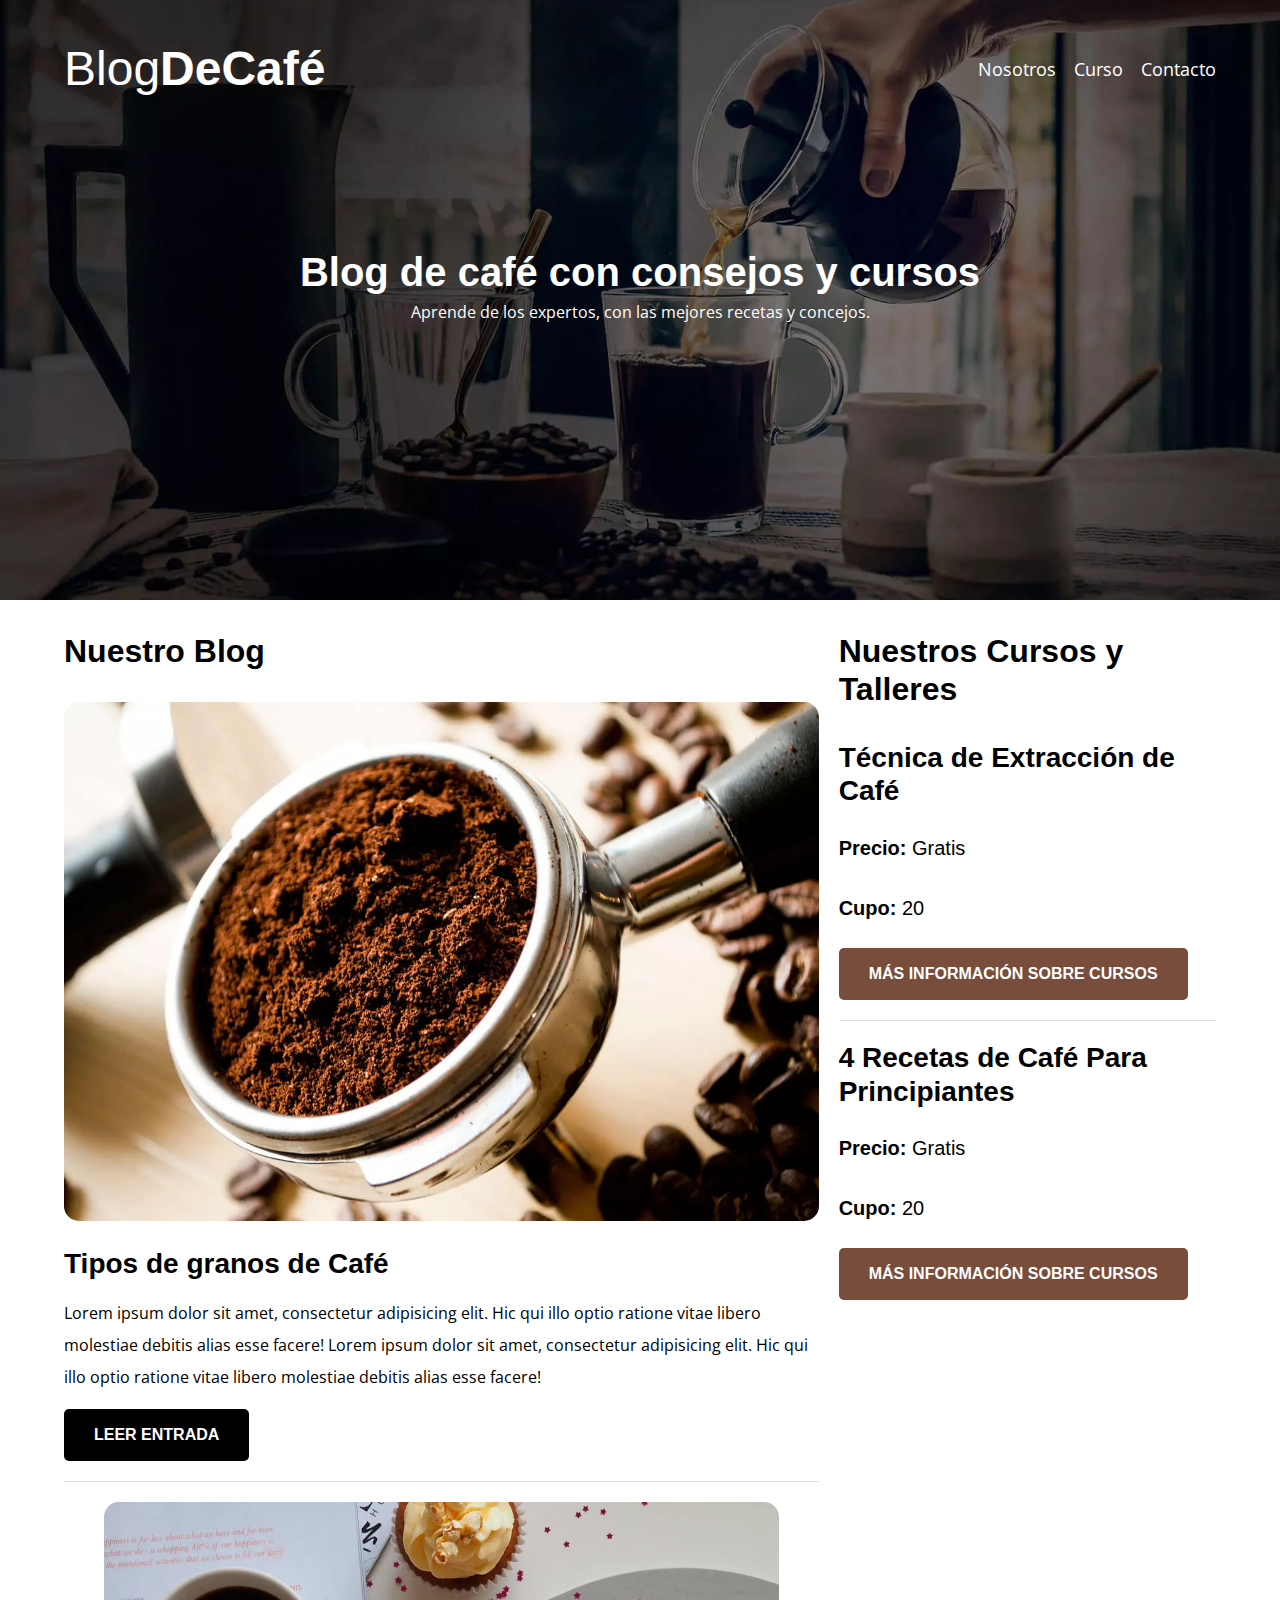
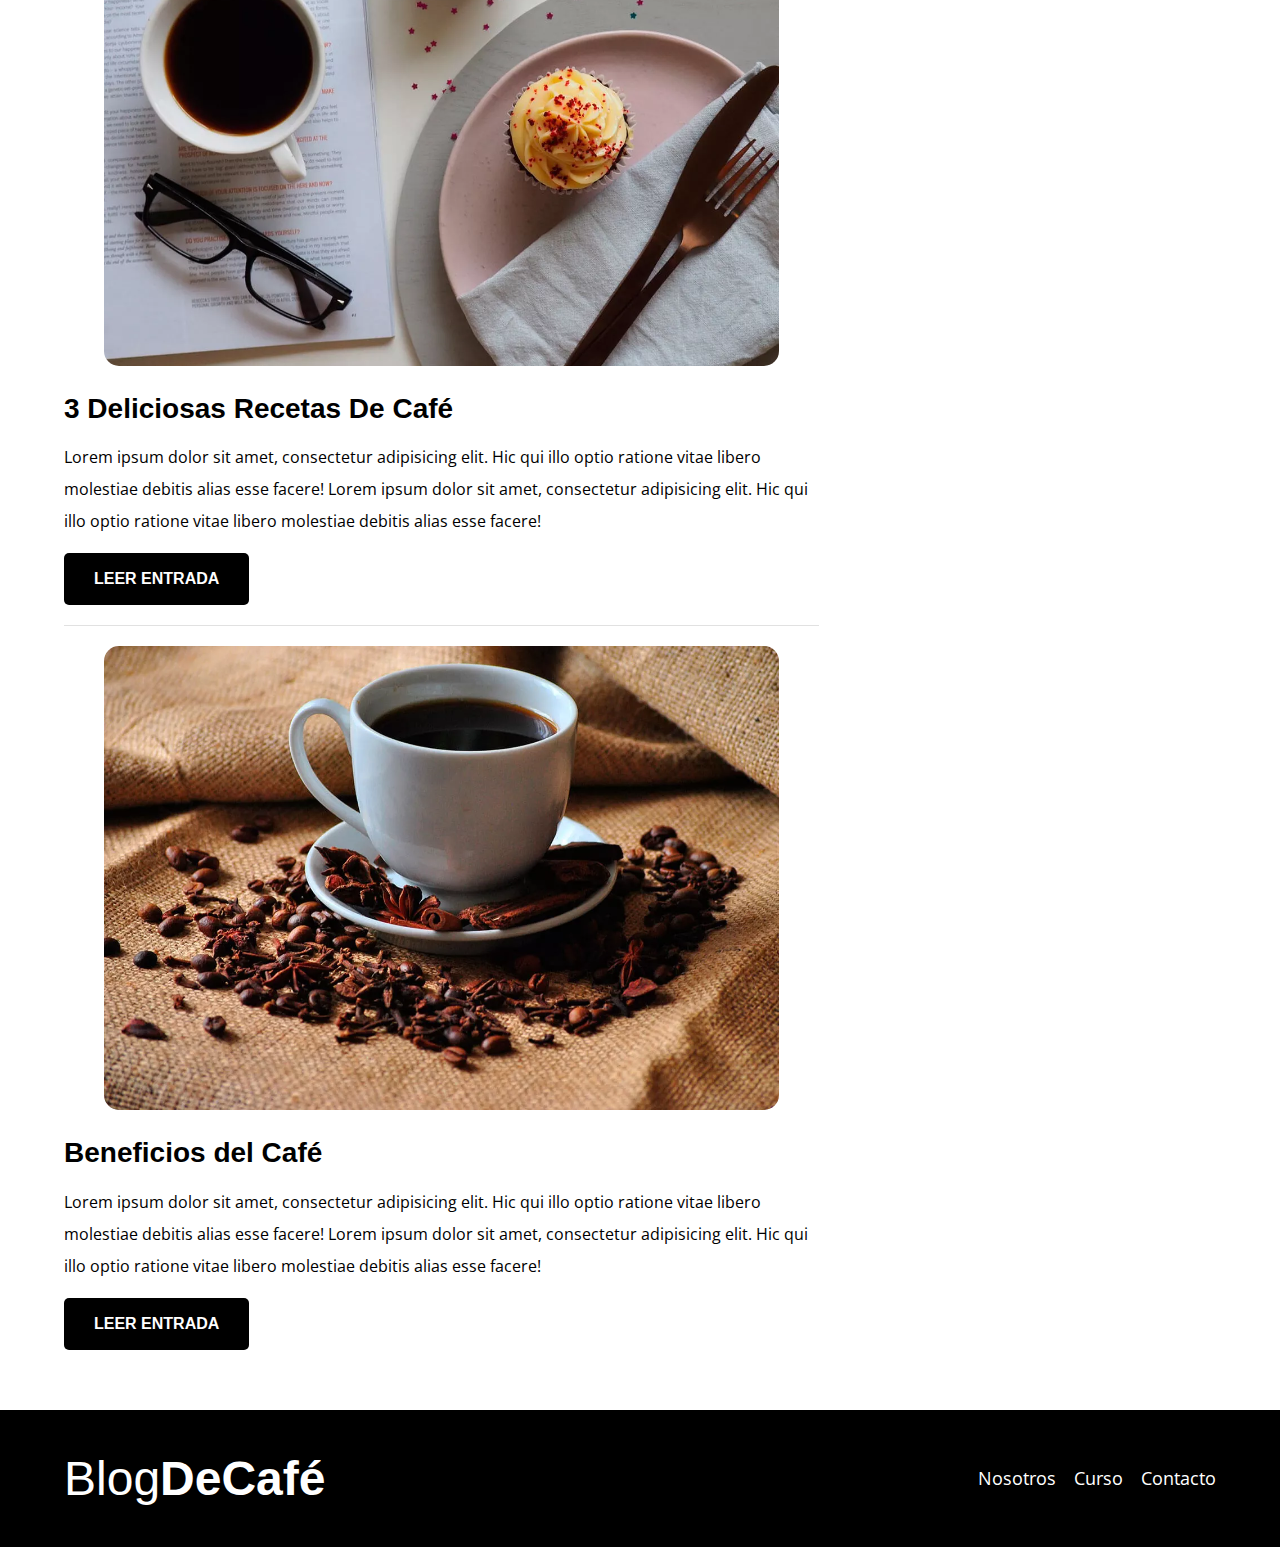
<file: index.html>
<!DOCTYPE html>
<html lang="en">
  <head>
    <meta charset="UTF-8" />
    <meta name="viewport" content="width=device-width, initial-scale=1.0" />

    <meta name="description" content="Página web de Blog de café">

    <!-- PREFETCH -->
    <link rel="prefetch" href="nosotros.html" as="document">

    <!-- PRELOAD -->
    <link rel="preload" href="css/normalize.css" as="style" />
    <link rel="stylesheet" href="css/normalize.css" />

    <link rel="preload" href="css/style.css" as="style" />
    <link rel="stylesheet" href="css/style.css" />

    <link
      rel="preload"
      href="https://fonts.googleapis.com/css2?family=Open+Sans:ital,wght@0,300..800;1,300..800&family=PT+Sans:ital,wght@0,400;0,700;1,400;1,700&display=swap"
      as="font" crossorigin="crossorigin"
    />
    <link
      href="https://fonts.googleapis.com/css2?family=Open+Sans:ital,wght@0,300..800;1,300..800&family=PT+Sans:ital,wght@0,400;0,700;1,400;1,700&display=swap"
      rel="stylesheet"
    />

    <title>Blog de Café</title>
  </head>
  <body>
    <header class="header">
      <div class="contenedor">
        <div class="barra">
          <a href="index.html" class="logo">
            <h1 class="logo__nombre no-margin centrar-texto">
              Blog<span class="logo__bold">DeCafé</span>
            </h1>
          </a>

          <nav class="nav">
            <a href="nosotros.html" class="nav__enlace">Nosotros</a>
            <a href="cursos.html" class="nav__enlace">Curso</a>
            <a href="contacto.html" class="nav__enlace">Contacto</a>
          </nav>
        </div>
      </div>

      <div class="header__texto">
        <h2 class="no-margin">Blog de café con consejos y cursos</h2>
        <p class="no-margin">
          Aprende de los expertos, con las mejores recetas y concejos.
        </p>
      </div>
    </header>

    <div class="contenedor contenido-principal">
      <main class="blog">
        <h3>Nuestro Blog</h3>

        <article class="entrada">
          <picture>
            <source loading="lazy" srcset="img/blog1.webp" type="image/webp">
            <img
              loading="lazy"
              class="redondear__imgs"
              src="img/blog1.jpg"
              alt="imagen blog"
            />
          </picture>
          <figure>
            
          </figure>

          <div class="entrada__contenido">
            <h4 class="no-margin">Tipos de granos de Café</h4>
            <p>
              Lorem ipsum dolor sit amet, consectetur adipisicing elit. Hic qui
              illo optio ratione vitae libero molestiae debitis alias esse
              facere! Lorem ipsum dolor sit amet, consectetur adipisicing elit.
              Hic qui illo optio ratione vitae libero molestiae debitis alias
              esse facere!
            </p>
            <a class="boton boton--primario" href="entrada.html"
              >Leer entrada</a
            >
          </div>
        </article>

        <!-- ENTRADAS DE FORO Y NOTICIAS SE COLOCAN DENTRO DE UN FORO -->

        <article class="entrada">
          <figure>
            <picture>
              <source loading="lazy" srcset="img/blog2.webp" type="image/webp">
              <img
                loading="lazy"
                class="redondear__imgs"
                src="img/blog2.jpg"
                alt="imagen blog"
              />
            </picture>
          </figure>

          <div class="entrada__contenido">
            <h4 class="no-margin">3 Deliciosas Recetas De Café</h4>
            <p>
              Lorem ipsum dolor sit amet, consectetur adipisicing elit. Hic qui
              illo optio ratione vitae libero molestiae debitis alias esse
              facere! Lorem ipsum dolor sit amet, consectetur adipisicing elit.
              Hic qui illo optio ratione vitae libero molestiae debitis alias
              esse facere!
            </p>
            <a class="boton boton--primario" href="entrada.html"
              >Leer entrada</a
            >
          </div>
        </article>
        <!-- ENTRADAS DE FORO Y NOTICIAS SE COLOCAN DENTRO DE UN FORO -->

        <article class="entrada">
          <figure>
            <picture>
              <source loading="lazy" srcset="img/blog3.webp" type="image/webp">
              <img
                loading="lazy"
                class="redondear__imgs"
                src="img/blog3.jpg"
                alt="imagen blog"
              />
            </picture>
          </figure>

          <div class="entrada__contenido">
            <h4 class="no-margin">Beneficios del Café</h4>
            <p>
              Lorem ipsum dolor sit amet, consectetur adipisicing elit. Hic qui
              illo optio ratione vitae libero molestiae debitis alias esse
              facere! Lorem ipsum dolor sit amet, consectetur adipisicing elit.
              Hic qui illo optio ratione vitae libero molestiae debitis alias
              esse facere!
            </p>
            <a class="boton boton--primario" href="entrada.html"
              >Leer entrada</a
            >
          </div>
        </article>
        <!-- ENTRADAS DE FORO Y NOTICIAS SE COLOCAN DENTRO DE UN FORO -->
      </main>

      <aside class="sidebar">
        <h3>Nuestros Cursos y Talleres</h3>

        <ul class="cursos no-padding">
          <li class="widget-curso">
            <h4 class="no-margin">Técnica de Extracción de Café</h4>
            <p class="widget-curso__label">
              Precio:
              <span class="widget-curso__span">Gratis</span>
            </p>
            <p class="widget-curso__label">
              Cupo:
              <span class="widget-curso__span">20</span>
            </p>
            <a class="boton boton--secundario" href="entrada.html"
              >Más información sobre cursos</a
            >
          </li>
          <!--.final li-->

          <li class="widget-curso">
            <h4 class="no-margin">4 Recetas de Café Para Principiantes</h4>
            <p class="widget-curso__label">
              Precio:
              <span class="widget-curso__span">Gratis</span>
            </p>
            <p class="widget-curso__label">
              Cupo:
              <span class="widget-curso__span">20</span>
            </p>
            <a class="boton boton--secundario" href="entrada.html"
              >Más información sobre cursos</a
            >
          </li>
          <!--.final li-->
        </ul>
      </aside>
    </div>

    <footer class="footer">
      <div class="contenedor">
        <div class="barra">
          <a href="index.html" class="logo">
            <h1 class="logo__nombre no-margin centrar-texto">
              Blog<span class="logo__bold">DeCafé</span>
            </h1>
          </a>

          <nav class="nav">
            <a href="nosotros.html" class="nav__enlace">Nosotros</a>
            <a href="cursos.html" class="nav__enlace">Curso</a>
            <a href="contacto.html" class="nav__enlace">Contacto</a>
          </nav>
        </div>
      </div>
    </footer>
    
    <script src="js/modernizr.js"></script>

  </body>
</html>
</file>
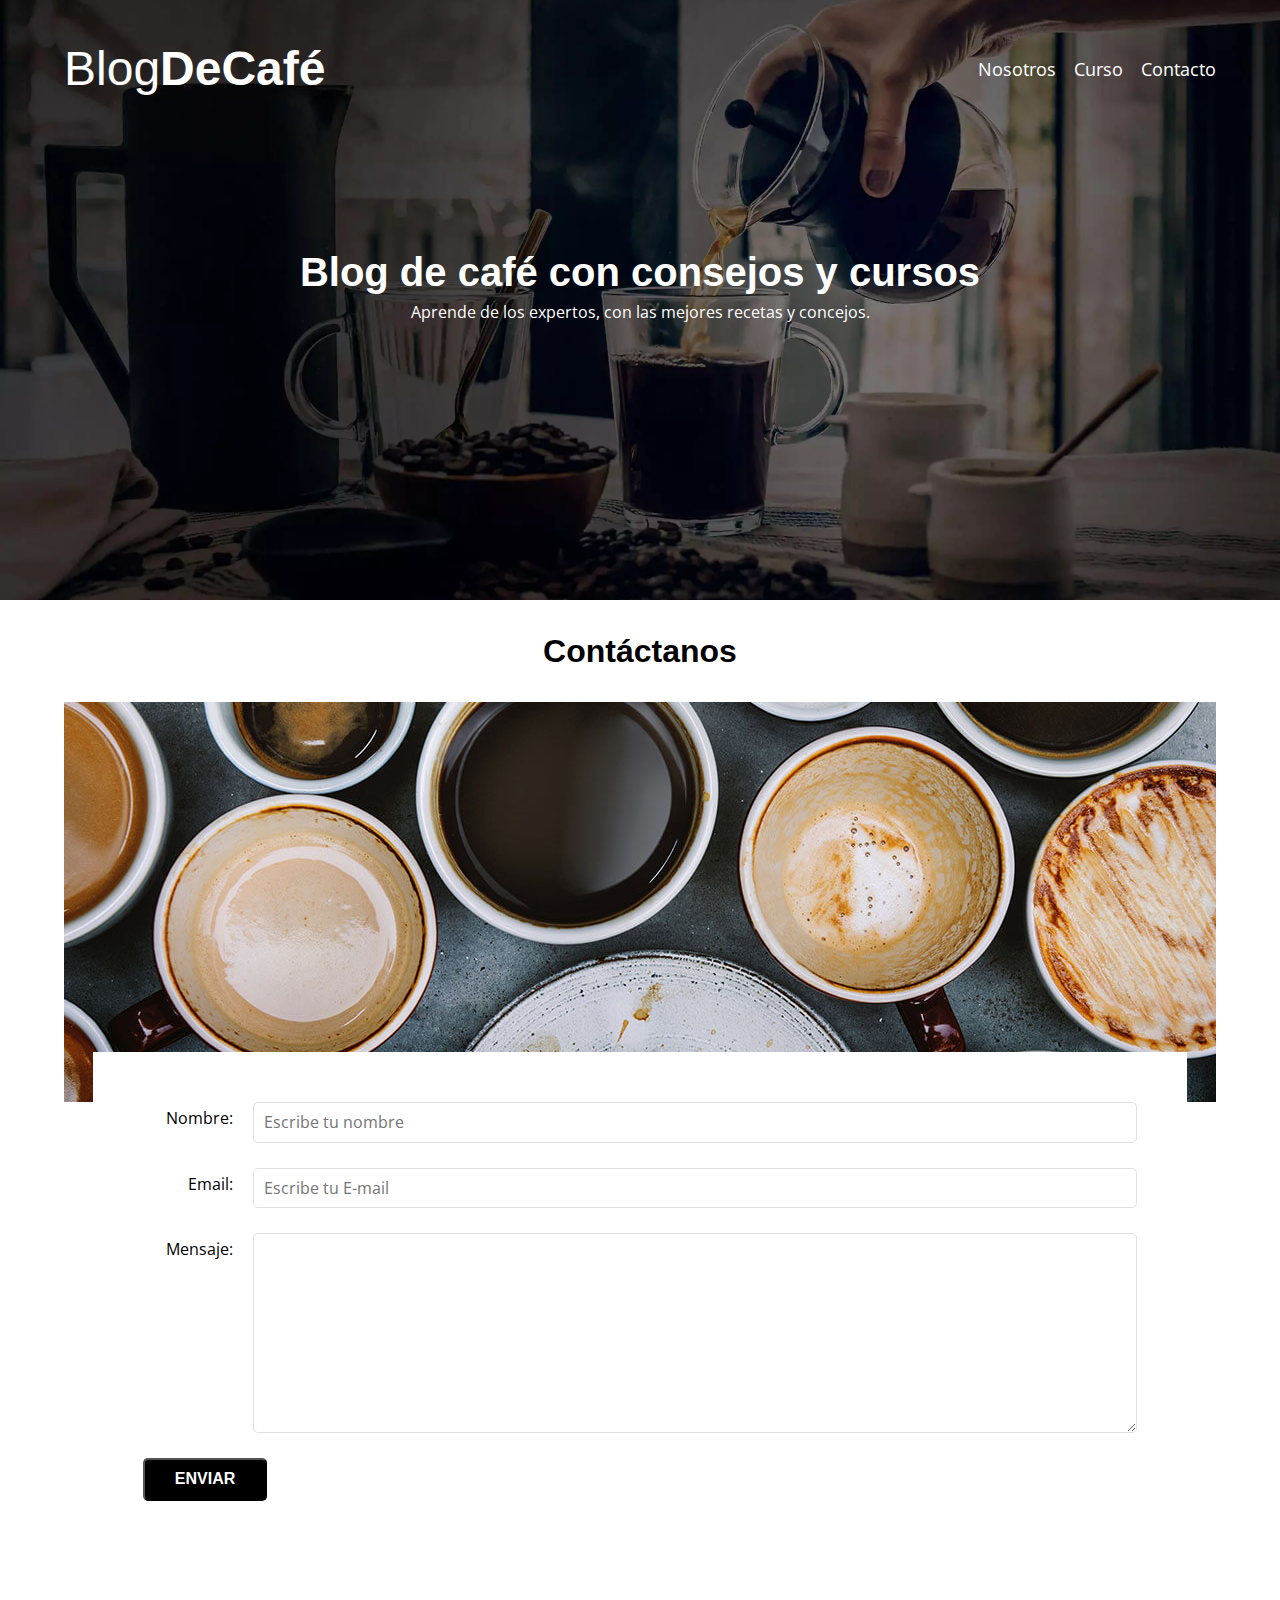
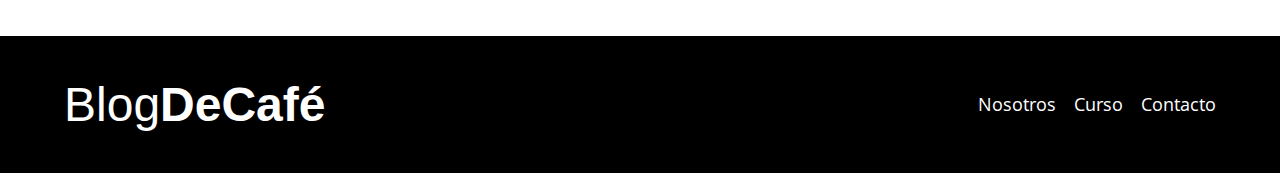
<file: contacto.html>
<!DOCTYPE html>
<html lang="en">
  <head>
    <meta charset="UTF-8" />
    <meta name="viewport" content="width=device-width, initial-scale=1.0" />
    <link rel="stylesheet" href="css/normalize.css" />
    <link rel="stylesheet" href="css/style.css" />
    <link
      href="https://fonts.googleapis.com/css2?family=Open+Sans:ital,wght@0,300..800;1,300..800&family=PT+Sans:ital,wght@0,400;0,700;1,400;1,700&display=swap"
      rel="stylesheet"
    />
    <title>Blog de Café</title>
  </head>
  <body>
    <header class="header">
      <div class="contenedor">
        <div class="barra">
          <a href="index.html" class="logo">
            <h1 class="logo__nombre no-margin centrar-texto">
              Blog<span class="logo__bold">DeCafé</span>
            </h1>
          </a>

          <nav class="nav">
            <a href="nosotros.html" class="nav__enlace">Nosotros</a>
            <a href="cursos.html" class="nav__enlace">Curso</a>
            <a href="contacto.html" class="nav__enlace">Contacto</a>
          </nav>
        </div>
      </div>

      <div class="header__texto">
        <h2 class="no-margin">Blog de café con consejos y cursos</h2>
        <p class="no-margin">
          Aprende de los expertos, con las mejores recetas y concejos.
        </p>
      </div>
    </header>

    <!-- PRINCIPAL -->

    <main class="contenedor">
      <h3 class="centrar-texto">Contáctanos</h3>

      <div class="contacto__bg"></div>

      <form class="formulario">
        <div class="campo">
          <label class="campo__label" for="nombre">Nombre:</label>
          <input
            class="campo__field"
            type="nombre"
            placeholder="Escribe tu nombre"
            id="nombre"
          />
        </div>
        <div class="campo">
          <label class="campo__label" for="email">Email:</label>
          <input
            type="email"
            placeholder="Escribe tu E-mail"
            id="email"
            class="campo__field"
          />
        </div>
        <div class="campo">
          <label class="campo__label" for="mensaje">Mensaje:</label>
          <textarea class="campo__field campo__field--textArea" id="mensaje"></textarea>
        </div>

        <div class="campo">
          <input type="submit" value="Enviar" class="boton boton--primario" />
        </div>
      </form>
    </main>

    <footer class="footer">
      <div class="contenedor">
        <div class="barra">
          <a href="index.html" class="logo">
            <h1 class="logo__nombre no-margin centrar-texto">
              Blog<span class="logo__bold">DeCafé</span>
            </h1>
          </a>

          <nav class="nav">
            <a href="nosotros.html" class="nav__enlace">Nosotros</a>
            <a href="cursos.html" class="nav__enlace">Curso</a>
            <a href="contacto.html" class="nav__enlace">Contacto</a>
          </nav>
        </div>
      </div>
    </footer>
    <script src="js/modernizr.js"></script>
  </body>
</html>
</file>
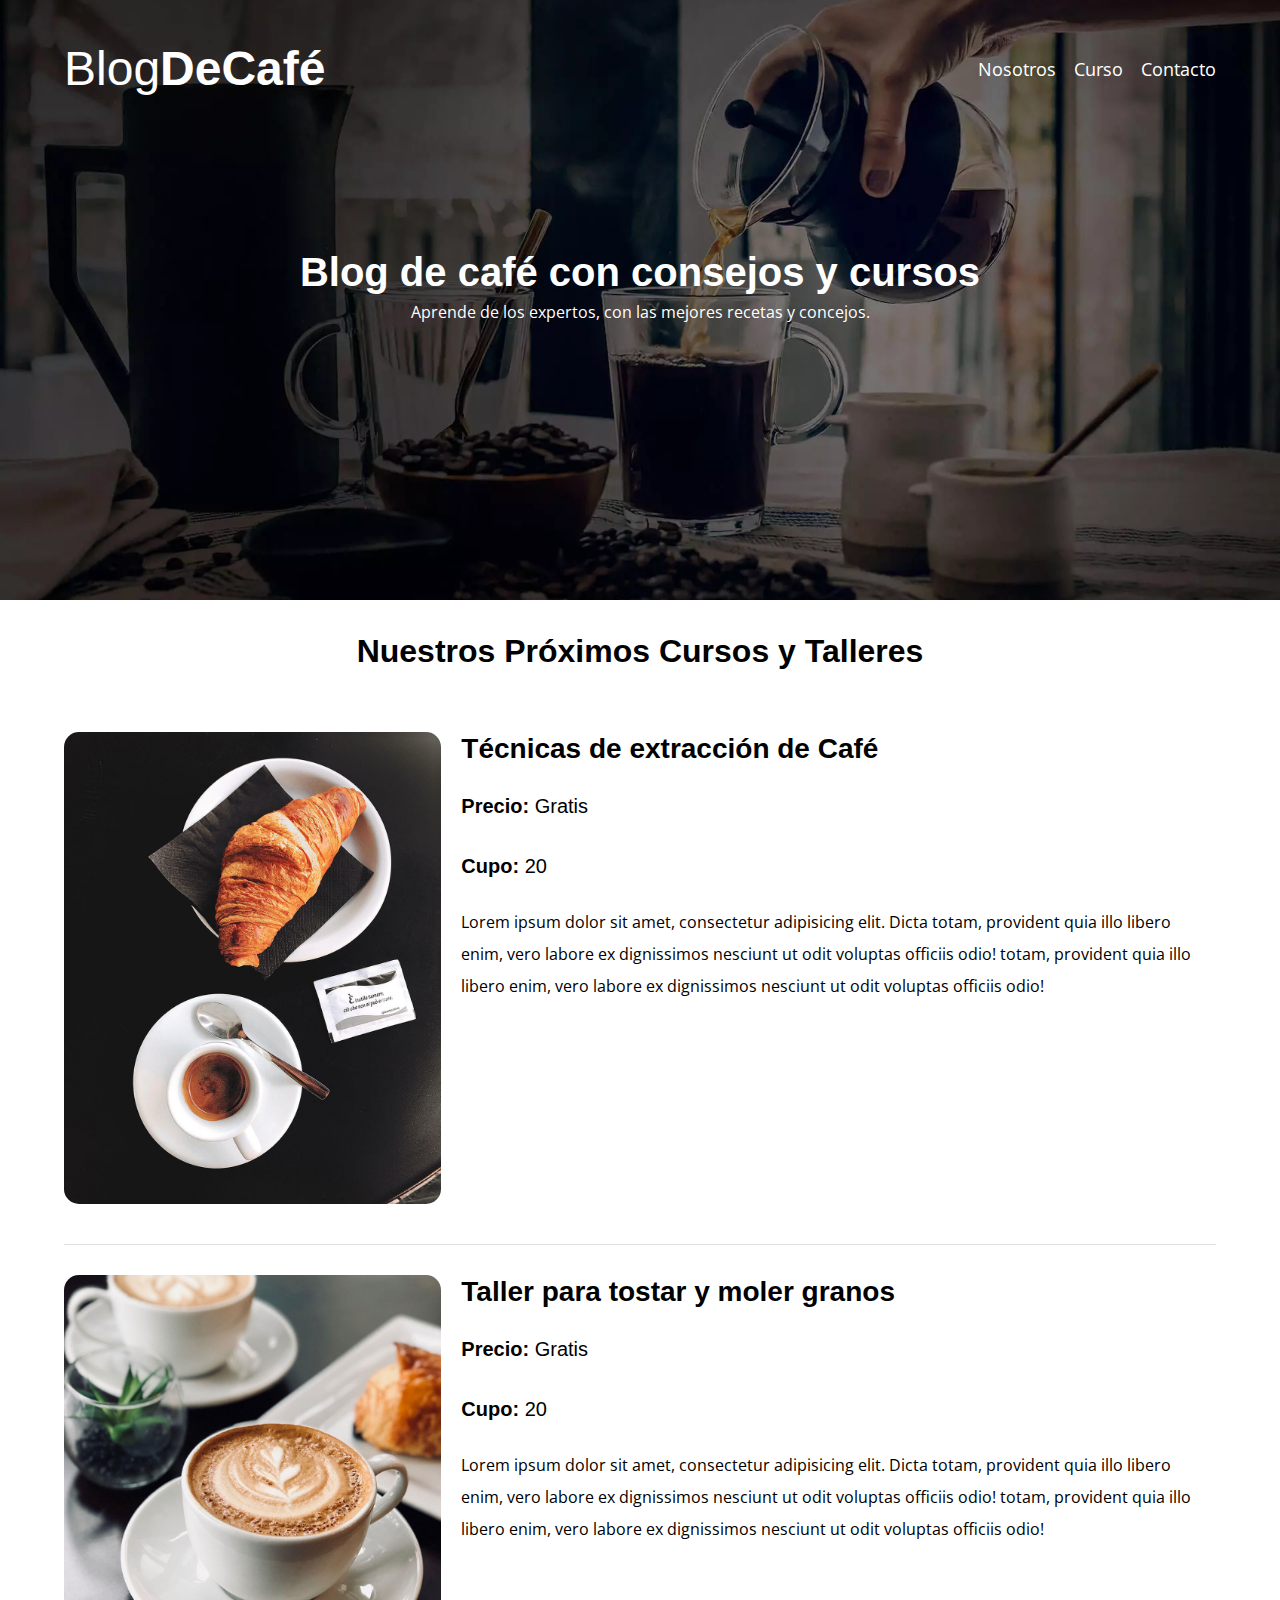
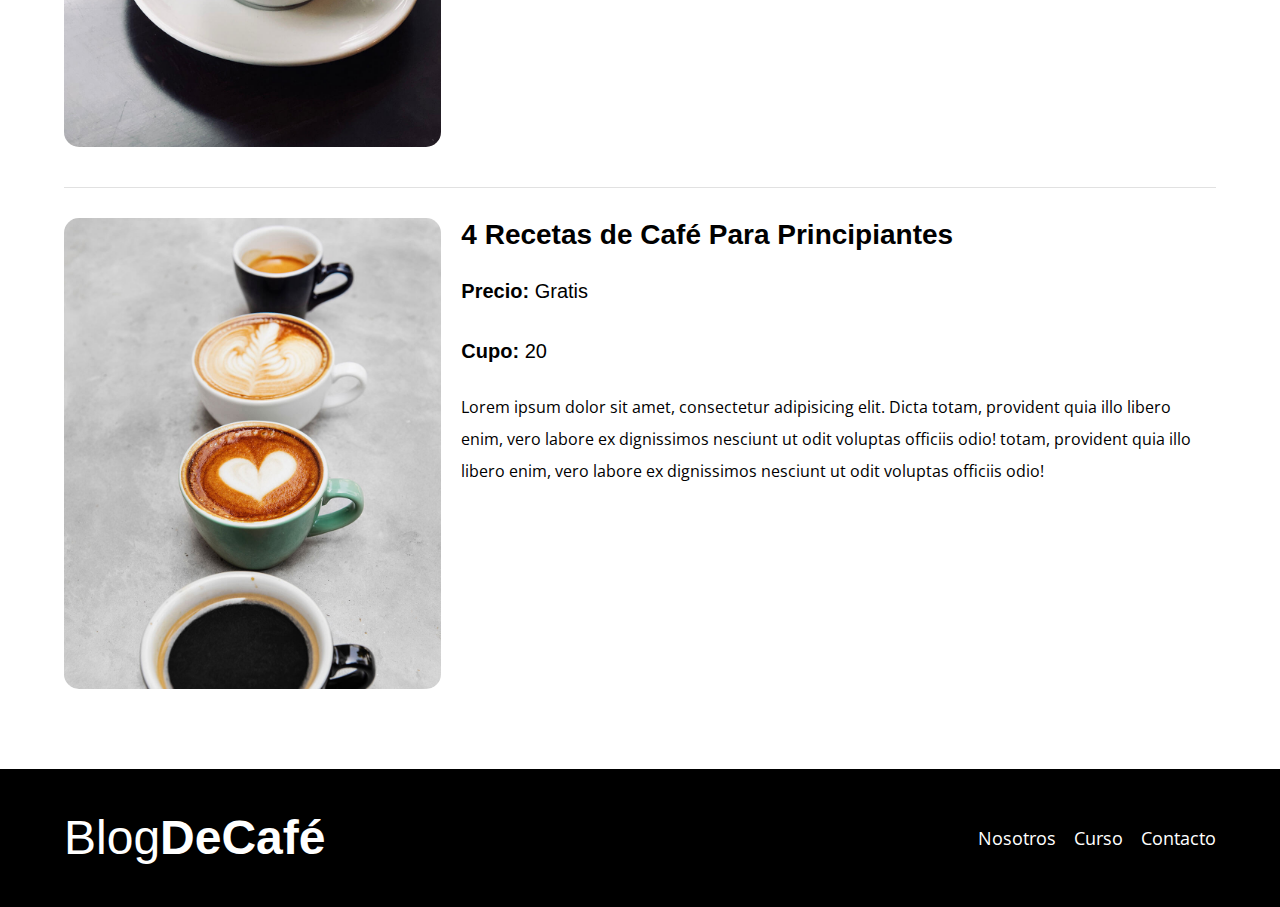
<file: cursos.html>
<!DOCTYPE html>
<html lang="en">
  <head>
    <meta charset="UTF-8" />
    <meta name="viewport" content="width=device-width, initial-scale=1.0" />
    <link rel="stylesheet" href="css/normalize.css" />
    <link rel="stylesheet" href="css/style.css" />
    <link
      href="https://fonts.googleapis.com/css2?family=Open+Sans:ital,wght@0,300..800;1,300..800&family=PT+Sans:ital,wght@0,400;0,700;1,400;1,700&display=swap"
      rel="stylesheet"
    />
    <title>Blog de Café</title>
  </head>
  <body>
    <header class="header">
      <div class="contenedor">
        <div class="barra">
          <a href="index.html" class="logo">
            <h1 class="logo__nombre no-margin centrar-texto">
              Blog<span class="logo__bold">DeCafé</span>
            </h1>
          </a>

          <nav class="nav">
            <a href="nosotros.html" class="nav__enlace">Nosotros</a>
            <a href="cursos.html" class="nav__enlace">Curso</a>
            <a href="contacto.html" class="nav__enlace">Contacto</a>
          </nav>
        </div>
      </div>

      <div class="header__texto">
        <h2 class="no-margin">Blog de café con consejos y cursos</h2>
        <p class="no-margin">
          Aprende de los expertos, con las mejores recetas y concejos.
        </p>
      </div>
    </header>

    <main class="contenedor">
      <h3 class="centrar-texto">Nuestros Próximos Cursos y Talleres</h3>

      <div class="curso">
        <div class="curso__img">
          <img loading="lazy" class="redondear__imgs" src="img/curso1.jpg" alt="Imagen Curso" />
        </div>

        <div class="curso__info">
          <h4 class="no-margin">Técnicas de extracción de Café</h4>
          <p class="curso__label">
            Precio:
            <span class="curso__span">Gratis</span>
          </p>
          <p class="curso__label">
            Cupo:
            <span class="curso__span">20</span>
          </p>
          <p>
            Lorem ipsum dolor sit amet, consectetur adipisicing elit. Dicta
            totam, provident quia illo libero enim, vero labore ex dignissimos
            nesciunt ut odit voluptas officiis odio!
            totam, provident quia illo libero enim, vero labore ex dignissimos
            nesciunt ut odit voluptas officiis odio!
          </p>
        </div> <!--.curso información -->
      </div> <!--.curso-->


      <div class="curso">
        <div class="curso__img">
          <img loading="lazy" class="redondear__imgs" src="img/curso2.jpg" alt="Imagen Curso" />
        </div>

        <div class="curso__info">
          <h4 class="no-margin">Taller para tostar y moler granos</h4>
          <p class="curso__label">
            Precio:
            <span class="curso__span">Gratis</span>
          </p>
          <p class="curso__label">
            Cupo:
            <span class="curso__span">20</span>
          </p>
          <p>
            Lorem ipsum dolor sit amet, consectetur adipisicing elit. Dicta
            totam, provident quia illo libero enim, vero labore ex dignissimos
            nesciunt ut odit voluptas officiis odio!
            totam, provident quia illo libero enim, vero labore ex dignissimos
            nesciunt ut odit voluptas officiis odio!
          </p>
        </div> <!--.curso información -->
      </div> <!--.curso-->

      <div class="curso">
        <div class="curso__img">
          <img loading="lazy" class="redondear__imgs" src="img/curso3.jpg" alt="Imagen Curso" />
        </div>

        <div class="curso__info">
          <h4 class="no-margin">4 Recetas de Café Para Principiantes</h4>
          <p class="curso__label">
            Precio:
            <span class="curso__span">Gratis</span>
          </p>
          <p class="curso__label">
            Cupo:
            <span class="curso__span">20</span>
          </p>
          <p>
            Lorem ipsum dolor sit amet, consectetur adipisicing elit. Dicta
            totam, provident quia illo libero enim, vero labore ex dignissimos
            nesciunt ut odit voluptas officiis odio!
            totam, provident quia illo libero enim, vero labore ex dignissimos
            nesciunt ut odit voluptas officiis odio!
          </p>
        </div> <!--.curso información -->
      </div> <!--.curso-->

    </main>

    <footer class="footer">
      <div class="contenedor">
        <div class="barra">
          <a href="index.html" class="logo">
            <h1 class="logo__nombre no-margin centrar-texto">
              Blog<span class="logo__bold">DeCafé</span>
            </h1>
          </a>

          <nav class="nav">
            <a href="nosotros.html" class="nav__enlace">Nosotros</a>
            <a href="cursos.html" class="nav__enlace">Curso</a>
            <a href="contacto.html" class="nav__enlace">Contacto</a>
          </nav>
        </div>
      </div>
    </footer>
    <script src="js/modernizr.js"></script>
  </body>
</html>
</file>
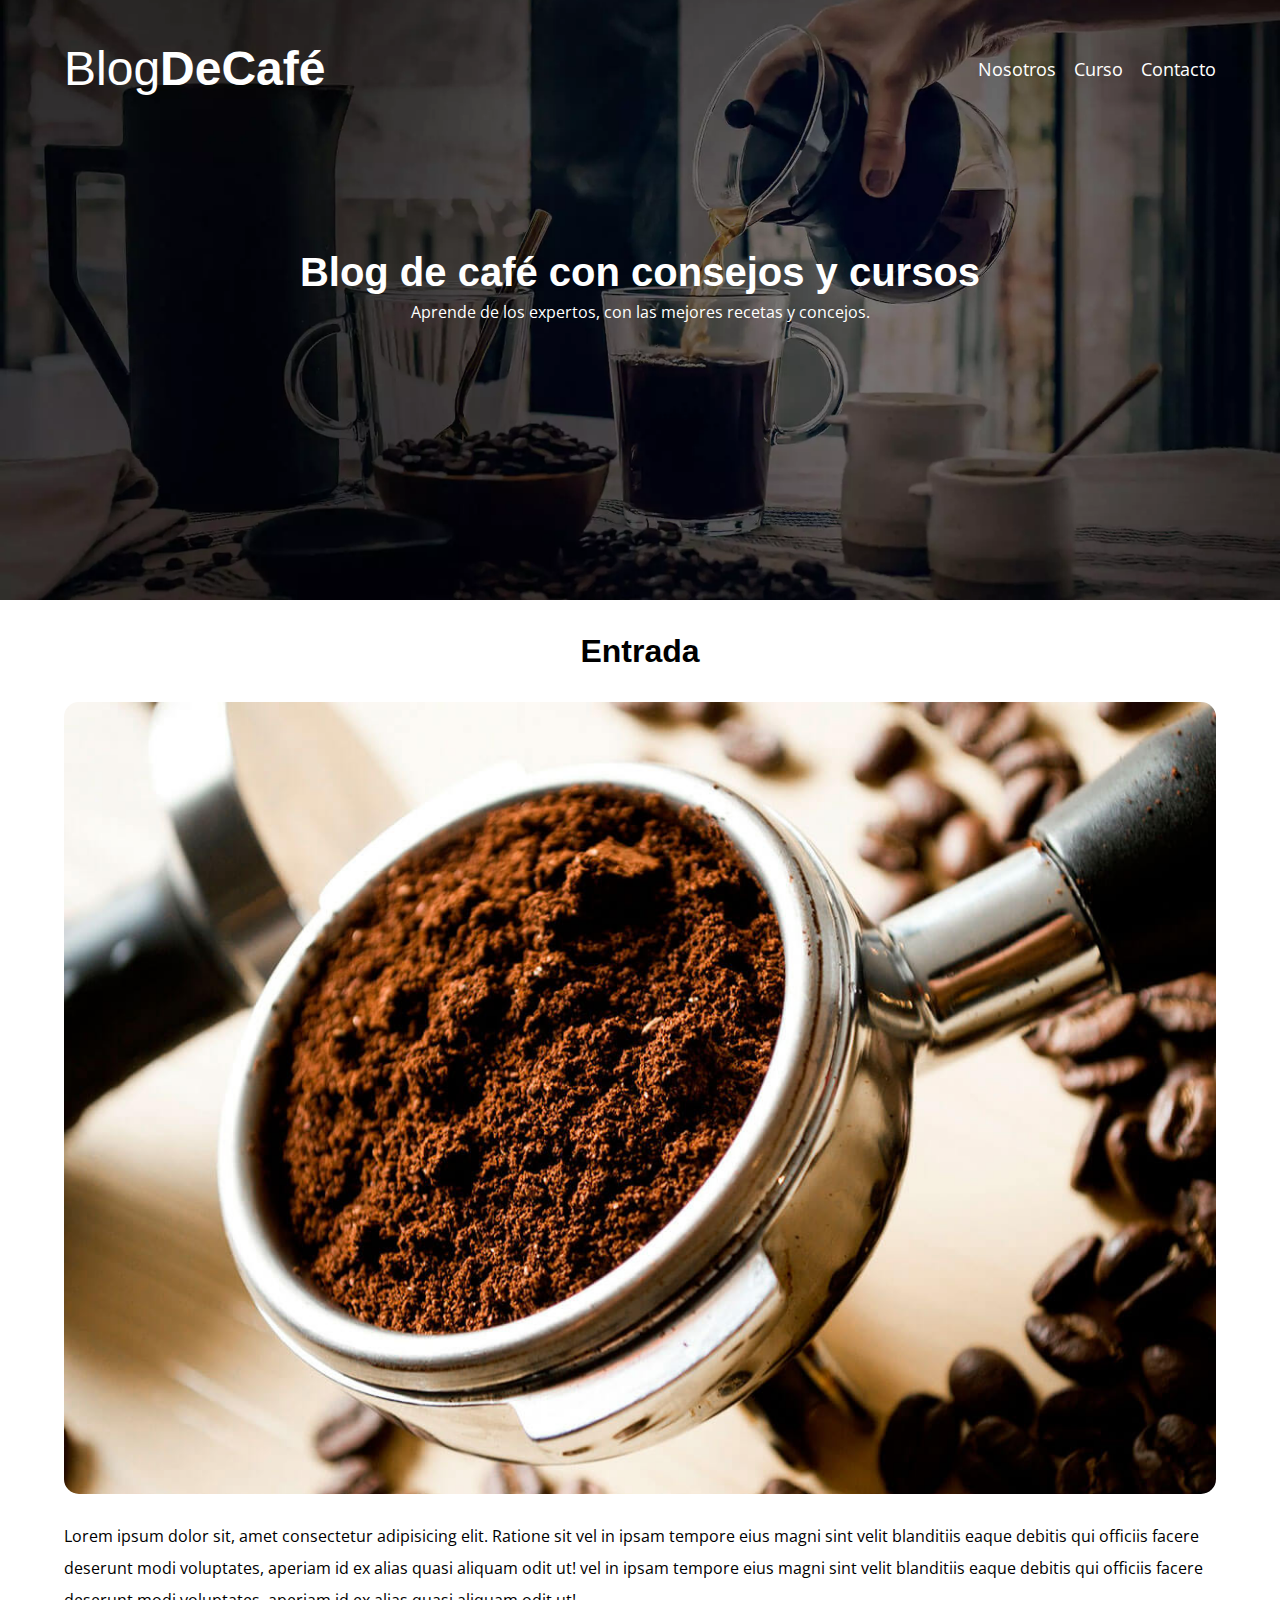
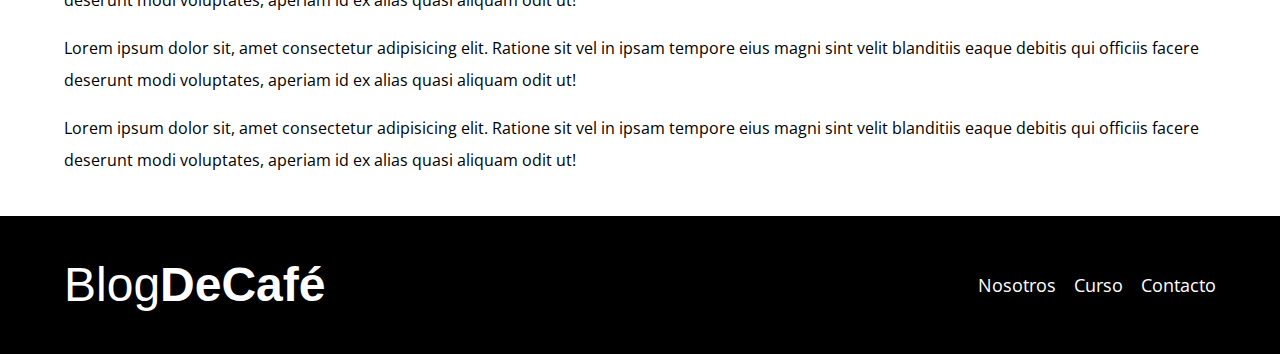
<file: entrada.html>
<!DOCTYPE html>
<html lang="en">
  <head>
    <meta charset="UTF-8" />
    <meta name="viewport" content="width=device-width, initial-scale=1.0" />
    <link rel="stylesheet" href="css/normalize.css" />
    <link rel="stylesheet" href="css/style.css" />
    <link
      href="https://fonts.googleapis.com/css2?family=Open+Sans:ital,wght@0,300..800;1,300..800&family=PT+Sans:ital,wght@0,400;0,700;1,400;1,700&display=swap"
      rel="stylesheet"
    />
    <title>Blog de Café</title>
  </head>
  <body>
    <header class="header">
      <div class="contenedor">
        <div class="barra">
          <a href="index.html" class="logo">
            <h1 class="logo__nombre no-margin centrar-texto">
              Blog<span class="logo__bold">DeCafé</span>
            </h1>
          </a>

          <nav class="nav">
            <a href="nosotros.html" class="nav__enlace">Nosotros</a>
            <a href="cursos.html" class="nav__enlace">Curso</a>
            <a href="contacto.html" class="nav__enlace">Contacto</a>
          </nav>
        </div>
      </div>

      <div class="header__texto">
        <h2 class="no-margin">Blog de café con consejos y cursos</h2>
        <p class="no-margin">
          Aprende de los expertos, con las mejores recetas y concejos.
        </p>
      </div>
    </header>

    <main class="contenedor">
      <h3 class="centrar-texto">Entrada</h3>

      <img class="redondear__imgs" src="img/blog1.jpg" alt="imagen entrada" />

      <p>
        Lorem ipsum dolor sit, amet consectetur adipisicing elit. Ratione sit
        vel in ipsam tempore eius magni sint velit blanditiis eaque debitis qui
        officiis facere deserunt modi voluptates, aperiam id ex alias quasi
        aliquam odit ut!
        vel in ipsam tempore eius magni sint velit blanditiis eaque debitis qui
        officiis facere deserunt modi voluptates, aperiam id ex alias quasi
        aliquam odit ut!
      </p>
      <p>
        Lorem ipsum dolor sit, amet consectetur adipisicing elit. Ratione sit
        vel in ipsam tempore eius magni sint velit blanditiis eaque debitis qui
        officiis facere deserunt modi voluptates, aperiam id ex alias quasi
        aliquam odit ut!
      </p>
      <p>
        Lorem ipsum dolor sit, amet consectetur adipisicing elit. Ratione sit
        vel in ipsam tempore eius magni sint velit blanditiis eaque debitis qui
        officiis facere deserunt modi voluptates, aperiam id ex alias quasi
        aliquam odit ut!
      </p>
    </main>

    <footer class="footer">
      <div class="contenedor">
        <div class="barra">
          <a href="index.html" class="logo">
            <h1 class="logo__nombre no-margin centrar-texto">
              Blog<span class="logo__bold">DeCafé</span>
            </h1>
          </a>

          <nav class="nav">
            <a href="nosotros.html" class="nav__enlace">Nosotros</a>
            <a href="cursos.html" class="nav__enlace">Curso</a>
            <a href="contacto.html" class="nav__enlace">Contacto</a>
          </nav>
        </div>
      </div>
    </footer>
    <script src="js/modernizr.js"></script>
  </body>
</html>
</file>
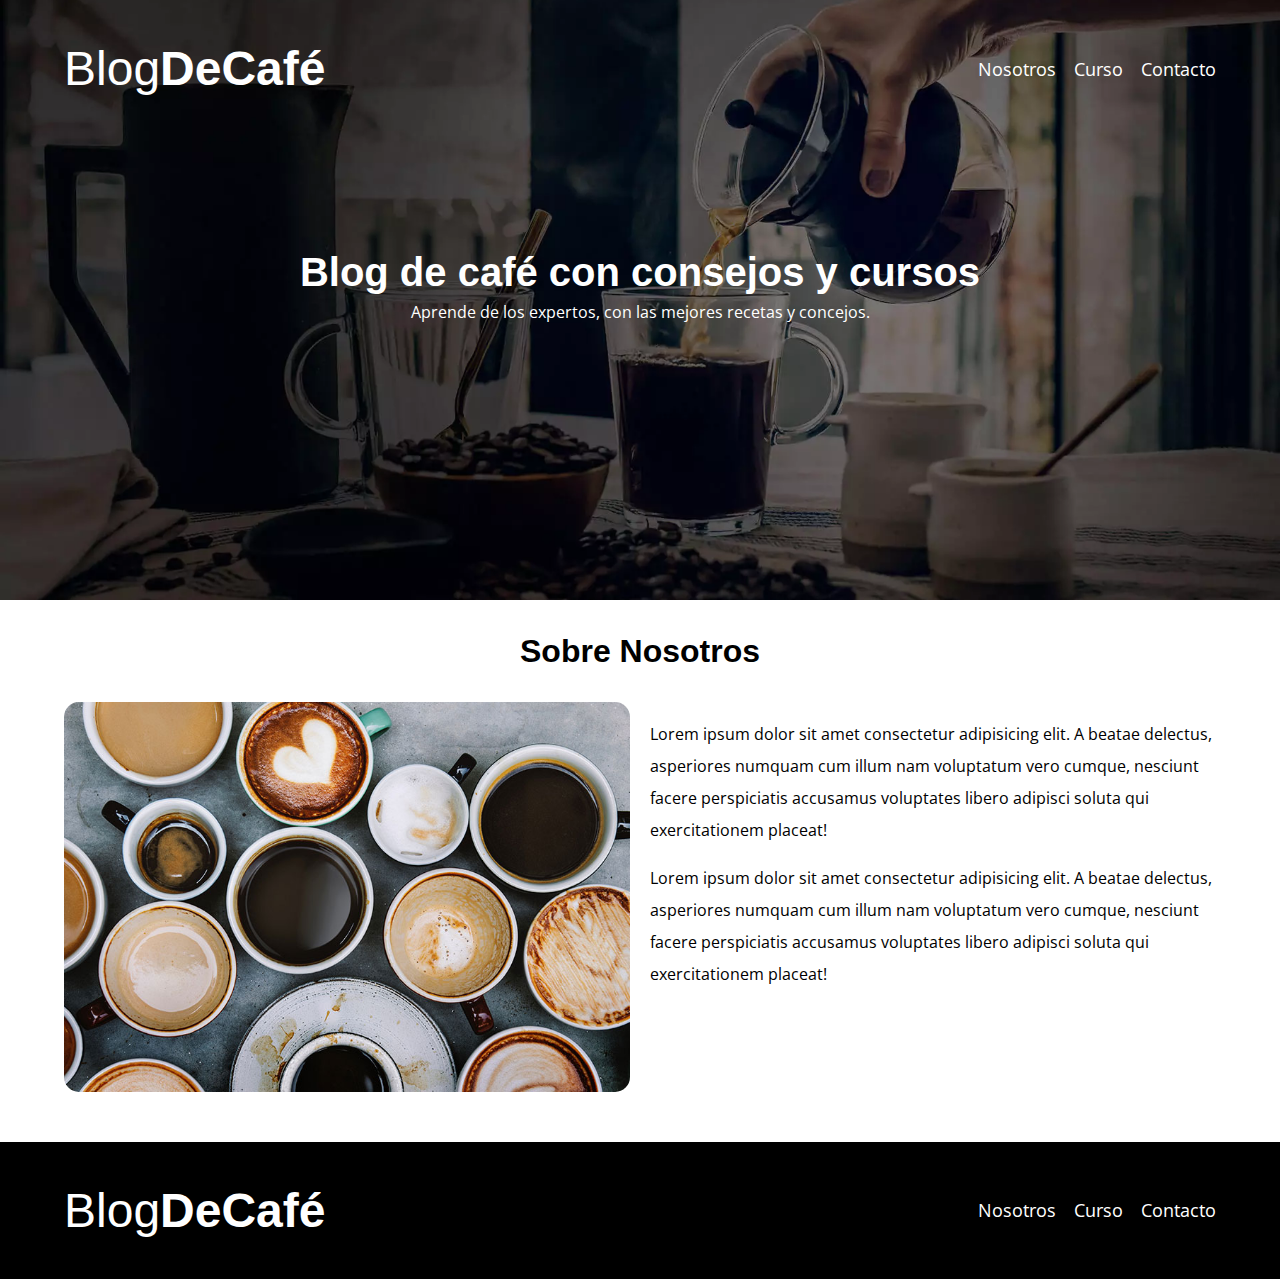
<file: nosotros.html>
<!DOCTYPE html>
<html lang="en">
  <head>
    <meta charset="UTF-8" />
    <meta name="viewport" content="width=device-width, initial-scale=1.0" />
    <link rel="stylesheet" href="css/normalize.css" />
    <link rel="stylesheet" href="css/style.css" />
    <link
      href="https://fonts.googleapis.com/css2?family=Open+Sans:ital,wght@0,300..800;1,300..800&family=PT+Sans:ital,wght@0,400;0,700;1,400;1,700&display=swap"
      rel="stylesheet"
    />
    <title>Blog de Café</title>
  </head>
  <body>
    <header class="header">
      <div class="contenedor">
        <div class="barra">
          <a href="index.html" class="logo">
            <h1 class="logo__nombre no-margin centrar-texto">
              Blog<span class="logo__bold">DeCafé</span>
            </h1>
          </a>

          <nav class="nav">
            <a href="nosotros.html" class="nav__enlace">Nosotros</a>
            <a href="cursos.html" class="nav__enlace">Curso</a>
            <a href="contacto.html" class="nav__enlace">Contacto</a>
          </nav>
        </div>
      </div>

      <div class="header__texto">
        <h2 class="no-margin">Blog de café con consejos y cursos</h2>
        <p class="no-margin">
          Aprende de los expertos, con las mejores recetas y concejos.
        </p>
      </div>
    </header>

    <main class="contenedor">
      <h3 class="centrar-texto">Sobre Nosotros</h3>
      <div class="sobre-nosotros">
        <div class="sobre-nosotros__img">
          <img loading="lazy" class="redondear__imgs" src="img/nosotros.jpg" alt="Imagen sobre nosotros" />
        </div>

        <div class="sobre-nosotros__paragraph">
          <p>
            Lorem ipsum dolor sit amet consectetur adipisicing elit. A beatae
            delectus, asperiores numquam cum illum nam voluptatum vero cumque,
            nesciunt facere perspiciatis accusamus voluptates libero adipisci
            soluta qui exercitationem placeat!
          </p>
          <p>
            Lorem ipsum dolor sit amet consectetur adipisicing elit. A beatae
            delectus, asperiores numquam cum illum nam voluptatum vero cumque,
            nesciunt facere perspiciatis accusamus voluptates libero adipisci
            soluta qui exercitationem placeat!
          </p>
        </div>
      </div>
    </main>

    <footer class="footer">
      <div class="contenedor">
        <div class="barra">
          <a href="index.html" class="logo">
            <h1 class="logo__nombre no-margin centrar-texto">
              Blog<span class="logo__bold">DeCafé</span>
            </h1>
          </a>

          <nav class="nav">
            <a href="nosotros.html" class="nav__enlace">Nosotros</a>
            <a href="cursos.html" class="nav__enlace">Curso</a>
            <a href="contacto.html" class="nav__enlace">Contacto</a>
          </nav>
        </div>
      </div>
    </footer>
    <script src="js/modernizr.js"></script>
  </body>
</html>
</file>
<file: css/style.css>
:root {
  --fuenteHeadings: "PT-Sans", sans-serif;
  --fuenteParagraph: "Open Sans", sans-serif;

  --primario: #784d3c;
  --blanco: #fff;
  --negro: #000;
  --gris: #e1e1e1;
}

html {
  box-sizing: border-box;
  font-size: 62.5%; /* 1 REM === 10PX */
}

*,
*::before,
*::after {
  box-sizing: inherit;
}

/* GLOBALES */

body {
  font-family: var(--fuenteParagraph);
  font-size: 1.6rem; /*TAMAÑO DE FUENTE RECOMENDADO */
  line-height: 2;
}

.contenedor {
  max-width: 120rem; /*1200PX -> ANCHO MÁXIMO AL QUE SE LE APLICAN LOS CAMBIOS*/
  width: 90%;
  /* width: min(90%,120rem); --> ACORTA TODO A UNA LÍNEA , LO DEL MAX Y WIDTH */
  margin: 0 auto;
}

a {
  text-decoration: none;
}

ul {
  list-style: none;
}

h1,
h2,
h3,
h4 {
  font-family: var(--fuenteHeadings);
  line-height: 1.2;
}

h1 {
  font-size: 4.8rem;
}

h2 {
  font-size: 4rem;
}
h3 {
  font-size: 3.2rem;
}
h4 {
  font-size: 2.8rem;
}

img {
  max-width: 100%;
}

/* UTILIDADES */
.no-padding {
  padding: 0;
}

.no-margin {
  margin: 0;
}

.centrar-texto {
  text-align: center;
}

.redondear__imgs{
  border-radius: 1.5rem;
}



/* HEADER */

.webp .header{
  background-image: url(../img/banner.webp);
}
.no-webp .header{
  background-image: url(../img/banner.jpg);
}

.header {
  /* background-image: url(../img/banner.jpg); */
  height: 60rem;
  background-repeat: no-repeat;
  background-size: cover;
  background-position: center center;
}
.header__texto {
  text-align: center;
  color: var(--blanco);
}

@media (min-width: 768px) {
  .header__texto {
    margin-top: 15rem;
  }
}

.logo {
  color: var(--blanco);
}

.logo__nombre {
  font-weight: 400;
}

@media (max-width: 768px) {
  .logo__nombre {
    margin-bottom: 1rem;
  }
}

.logo__bold {
  font-weight: 700;
}

@media (min-width: 768px) {
  .nav {
    display: flex;
    gap: 1.8rem;
  }
}

@media (max-width: 768px ) {
    .nav__enlace:last-of-type{
      padding-bottom: 2rem;
    }
}

  .nav__enlace {
    display: block;
    text-align: center;
    font-size: 1.8rem;
    color: var(--blanco);
  }

.barra{
  padding-top: 2rem;
}

@media (min-width: 768px) {
  .barra {
    display: flex;
    justify-content: space-between;
    align-items: center;
    padding-top: 4rem;
  }
}

@media (min-width: 768px) {
  .contenido-principal {
    display: grid;
    grid-template-columns: 2fr 1fr;
    column-gap: 2rem;
  }
}

.entrada {
  border-bottom: 1px solid var(--gris);
  margin-bottom: 2rem;
}

.entrada:last-of-type {
  border: none;
  margin-bottom: 0;
}

.boton {
  display: block;
  padding: 1rem 3rem;
  border-radius: 0.5rem;
  color: var(--blanco);
  font-weight: bold;
  font-family: var(--fuenteHeadings);
  text-align: center;
  font-size: 1.6rem;
  text-transform: uppercase;
  margin-bottom: 2rem;
  cursor: pointer;
}



@media (min-width: 768px) {
  .boton {
    display: inline-block;
  }
}
.boton--primario {
  background-color: var(--negro);
}

.boton--secundario {
  background-color: var(--primario);
}

.widget-curso {
  border-bottom: 1px solid var(--gris);
  margin-bottom: 2rem;
}

.widget-curso:last-of-type {
  border-bottom: none;
  margin-bottom: 0;
}

.widget-curso__label,
.curso__label
{
  font-family: var(--fuenteHeadings);
  font-weight: bold;
}
.widget-curso__span,
.curso__span{
  font-weight: normal;
}

.widget-curso__label,
.widget-curso__span,
.curso__label, 
.curso__span {
  font-size: 2rem;
}

.footer {
  background-color: var(--negro);
  padding-bottom: 4rem;
  margin-top: 4rem;
}

@media (max-width: 768px ) {
    .footer{
      padding-bottom: 1rem;
    }
}


/* NOSOTROS */

/* HECHO CON FLEXBOX --> MÁS CÓDIGO */
/* @media (min-width: 768px) {
  .sobre-nosotros {
    display: flex;
    justify-content: space-between;
    gap: 2rem;
  }

  .sobre-nosotros__img {
    flex-basis: calc(50% - 1rem);
  }
  .sobre-nosotros__paragraph {
    flex-basis: calc(50% - 1rem);
  }
} */

@media (min-width: 768px) {
  .sobre-nosotros {
    display: grid;
    grid-template-columns: repeat(2,1fr); /*CUANDO SE VAYA A COLOCAR DOS COLUMNAS DEL MISMO TAMAÑO Y NO SOLO A POSICIONAR ES MEJOR CSS GRID */
    column-gap: 2rem;                     /*POR EJEMPLO CUANDO VAYAS A CREAR DOS COLUMNAS DEL MISMO TAMAÑO UTILIZAMOS GRID*/
  }
}


/* CURSO */

.curso{
  padding: 3rem 0;
  border-bottom: 1px solid var(--gris);
}

.curso:last-of-type{
  border-bottom: none;
}

@media (min-width: 768px) {
  .curso{
    display: grid;
    grid-template-columns: 1fr 2fr;
    gap: 2rem;
  }
}


/* CONTACTO */

.contacto__bg{
  background-image: url(../img/contacto.jpg);
  height: 40rem;
  background-repeat: no-repeat;
}

.formulario{
  background-color: #fff;
  margin: -5rem auto 0 auto;
  width: 95%;
  padding: 5rem;
}

.campo{
  display: flex;
  margin-bottom: 2.5rem;
  gap: 2rem;
}

@media (max-width:480px ) {

  .campo{
    flex-direction: column;
    gap: 0;
    margin-bottom: 1.5rem;
    align-items: center;
  }

  .campo__label{
    line-height: 3;
  }
    
}

.campo__label{
  flex: 0 0 5rem;
}
.campo__field{
  flex: 1;
  border: 1px solid var(--gris);
  outline: none;
  padding: 1rem;
  border-radius: .5rem;
}

@media (min-width: 768px) {
  .campo__label{
    flex: 0 0 9rem;
    text-align: right;
    
  }
  
}

.campo__field--textArea{
  height: 20rem;
}
</file>
